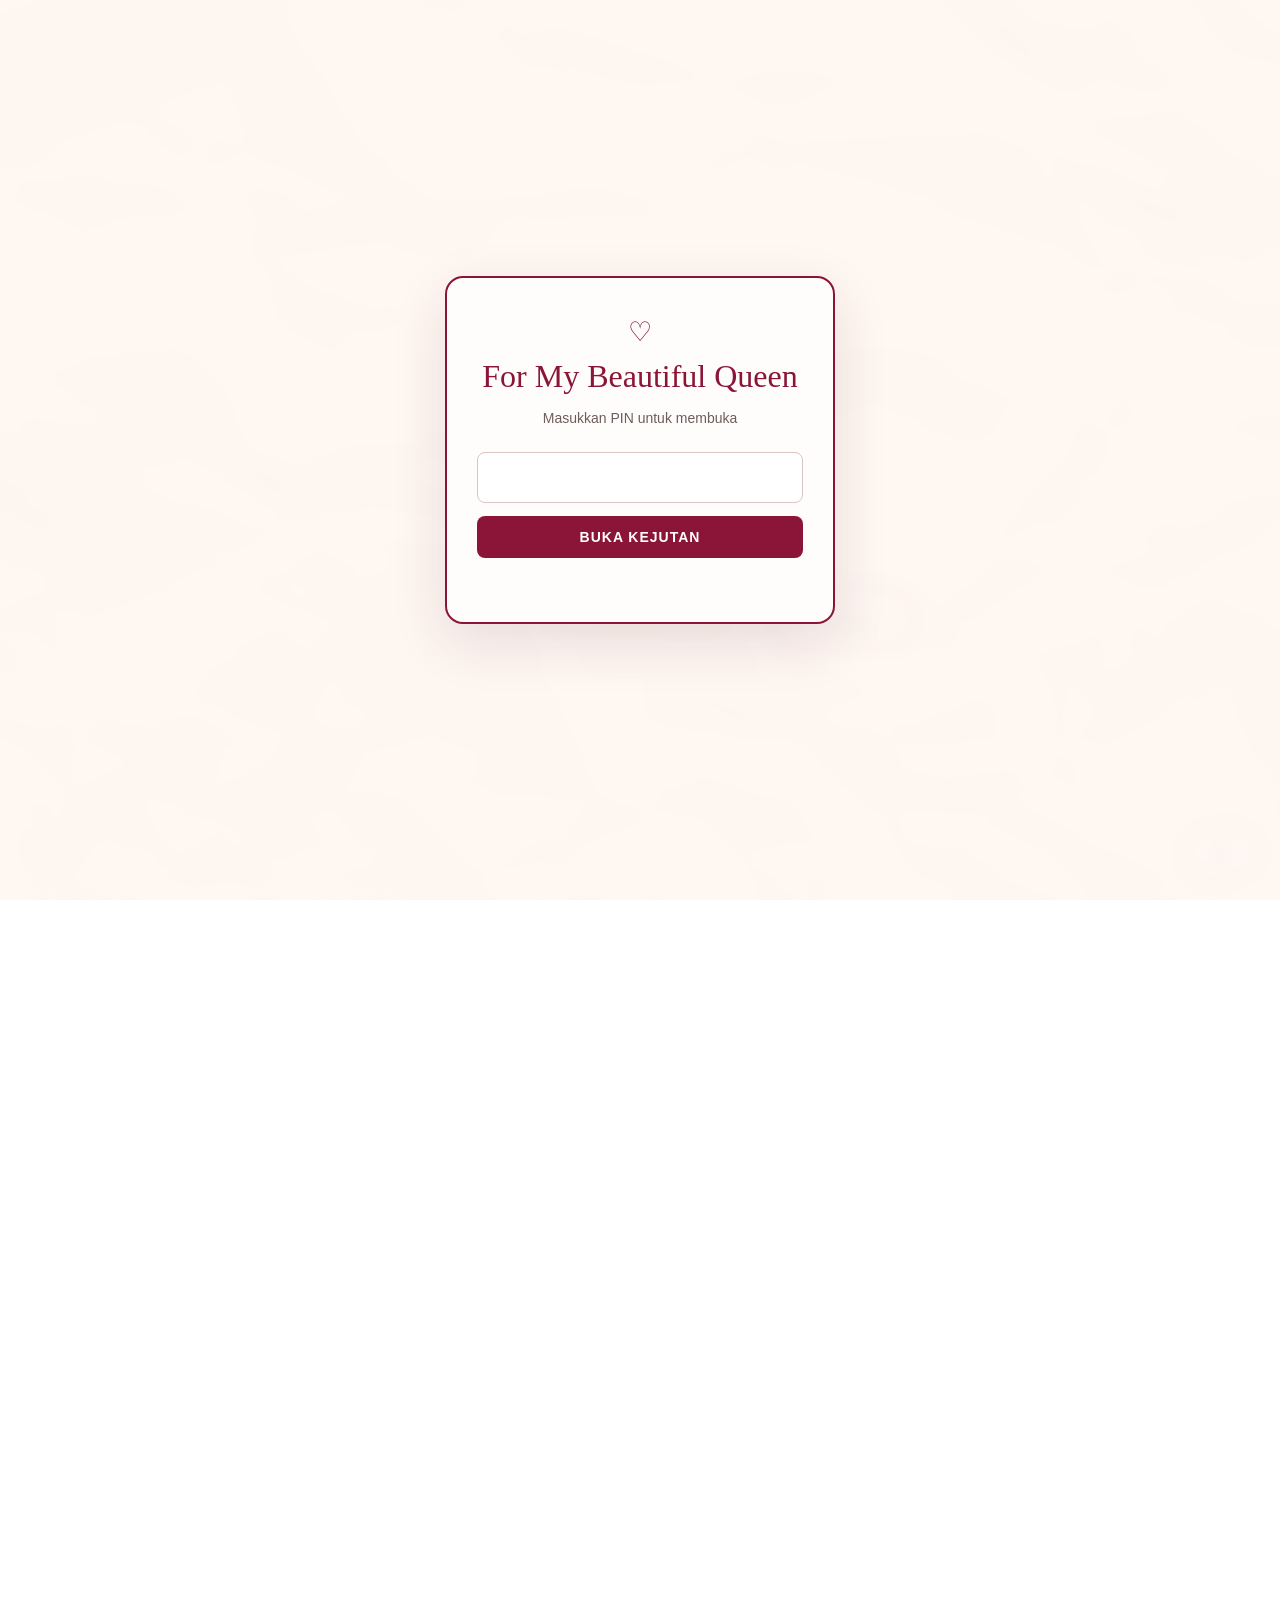
<file: index.html>
<!DOCTYPE html>
<html lang="id">
<head>
    <meta charset="UTF-8">
    <meta name="viewport" content="width=device-width, initial-scale=1.0">
    <title>For My Beautiful Queen</title>
    <link rel="stylesheet" href="style.css">
    <link rel="icon" type="image/png" href="love.png">
    <style>
        #pinGate {
            position: fixed;
            inset: 0;
            z-index: 3000;
            display: grid;
            place-items: center;
            padding: 24px;
            background: rgba(255, 247, 242, .96);
            backdrop-filter: blur(8px);
        }

        #pinGate[hidden] {
            display: none;
        }

        .pin-card {
            width: min(100%, 390px);
            padding: 38px 30px 32px;
            border: 2px solid #8B1538;
            border-radius: 18px;
            background: #fffdfb;
            box-shadow: 0 18px 55px rgba(75, 27, 43, .12);
            text-align: center;
        }

        .pin-mark {
            margin: 0 0 10px;
            color: #8B1538;
            font-size: 27px;
        }

        .pin-card h1 {
            margin: 0;
            color: #8B1538;
            font-family: Georgia, serif;
            font-size: 32px;
            font-weight: 500;
        }

        .pin-card p {
            margin: 12px 0 22px;
            color: #6f5c5c;
            font-size: 14px;
            line-height: 1.6;
        }

        .pin-card input {
            width: 100%;
            padding: 13px;
            border: 1px solid #d9c5c6;
            border-radius: 8px;
            background: #fff;
            font: inherit;
            font-size: 20px;
            letter-spacing: .35em;
            text-align: center;
        }

        .pin-card button {
            width: 100%;
            margin-top: 13px;
            padding: 13px 20px;
            border: 0;
            border-radius: 8px;
            background: #8B1538;
            color: #fff;
        }

        .pin-error {
            min-height: 20px;
            margin: 12px 0 0 !important;
            color: #a32039 !important;
            font-size: 12px !important;
        }

        #birthdayIntro {
            position: fixed;
            inset: 0;
            z-index: 2000;
            display: none;
            width: 100% !important;
            height: 100% !important;
            max-width: none !important;
            border: 0;
            border-radius: 0;
            background: #fff;
        }

        #birthdayIntro.is-visible {
            display: block;
        }
    </style>
</head>
<body>
    <section id="pinGate" aria-labelledby="pinTitle">
        <form class="pin-card" id="pinForm">
            <div class="pin-mark" aria-hidden="true">♡</div>
            <h1 id="pinTitle">For My Beautiful Queen</h1>
            <p>Masukkan PIN untuk membuka</p>
            <label class="sr-only" for="pinInput">PIN</label>
            <input id="pinInput" name="pin" type="password" inputmode="numeric" pattern="[0-9]*" maxlength="6" autocomplete="off" required>
            <button type="submit">BUKA KEJUTAN</button>
            <p class="pin-error" id="pinError" aria-live="polite"></p>
        </form>
    </section>
    <iframe id="birthdayIntro" title="Ucapan ulang tahun"></iframe>

    <!-- Musik -->
    <audio id="bgMusic" loop>
        <source src="dewi.mp3" type="audio/mpeg">
    </audio>

    <!-- buttonnya -->
    <div class="music-control" id="musicToggle">🔊</div>

    <!-- Page 1: -->
    <div class="page active" id="page1">
        <div class="character-img">
            <img src="pngtree-cute-cat-holding-a-bouquet-of-flowers-vector-png-image_15885046.png" alt="Character" style="width: 110%; height: 110%; object-fit: contain;">
        </div>
        <h1 class="main-title">Helloooo<br><span class="my-love">viiona</span></h1>
        <p class="subtitle">do you want to see your gift?</p>
        <div class="button-container">
            <button class="btn-yes" onclick="goToPage(2)">YES PLEASE</button>
            <button class="btn-no" id="btnNo">NO THANKS</button>
        </div>
    </div>

    <!-- Page 2:  -->
    <div class="page" id="page2">
        <h2>THESE ARE FOR YOU!</h2>
        <p class="page2-subtitle">I hope you like it, I love you!</p>
        <div class="icons-grid">
            <div class="icon-item" onclick="goToPage(3)">
                <div class="icon-circle">
                    <img src="img/logop.png" alt="Photos" style="width: 150%; height: 150%; object-fit: contain;">
                </div>
            </div>
            <div class="icon-item" onclick="goToPage(4)">
                <div class="icon-circle">
                    <img src="img/logo b.png" alt="Flowers" style="width: 150%; height: 150%; object-fit: contain;">
                </div>
            </div>
            <div class="icon-item" onclick="goToPage(5)">
                <div class="icon-circle">
                    <img src="img/logo k.png" alt="Locks" style="width: 150%; height: 150%; object-fit: contain;">
                </div>
            </div>
            <div class="icon-item" onclick="goToPage(6)">
                <div class="icon-circle">
                    <img src="img/logo s.png" alt="Letters" style="width: 150%; height: 150%; object-fit: contain;">
                </div>
            </div>
            <div class="icon-item" onclick="goToPage(7)">
                <div class="icon-circle">
                    <img src="love.png" alt="Reasons I love you" style="width: 100%; height: 100%; object-fit: contain;">
                </div>
            </div>
            <div class="icon-item" onclick="goToPage(8)">
                <div class="icon-circle plans-icon" aria-label="Things I want to do with you,,,">♡</div>
            </div>
        </div>
        <section class="project-invitation" aria-labelledby="projectInvitationTitle">
            <p class="invitation-eyebrow">DATEE WITH MEEE</p>
            <h3 id="projectInvitationTitle">Sabtu, 24 Oktober</h3>
            <p class="invitation-time">Pukul 12.00 WIB · ♡</p>
            <div class="countdown" id="eventCountdown" aria-label="Hitung mundur menuju acara">
                <div><span id="countdownDays">00</span><small>hari</small></div>
                <div><span id="countdownHours">00</span><small>jam</small></div>
                <div><span id="countdownMinutes">00</span><small>menit</small></div>
                <div><span id="countdownSeconds">00</span><small>detik</small></div>
            </div>
            <p class="countdown-status" id="countdownStatus" aria-live="polite"></p>
            <button class="join-invitation" id="joinInvitation" type="button">Mau ikut ♡</button>
        </section>
        <div class="bottom-line"></div>
    </div>

    <!-- page 3 -->
    <div class="page" id="page3">
        <div class="photos-container">
            <div class="photos-grid-scattered">
                <!-- kiri -->
                <div class="photo-group left-group">
                    <div class="photo-item" style="transform: rotate(-8deg);">
                        <div class="photo-box">
                            <img src="img/133ef2f8-ed55-4d46-a568-4f891aac5624.jpg" alt="Memory 1">
                        </div>
                        <div class="photo-arrow">→</div>
                        <div class="photo-text">my fav picture</div>
                    </div>
                    <div class="photo-item" style="transform: rotate(5deg); margin-top: -30px;">
                        <div class="photo-box">
                            <img src="img/ac027c27-35c3-4701-9058-bf70508dca2a.jpg" alt="Memory 2">
                        </div>
                        <div class="photo-arrow">→</div>
                        <div class="photo-text">receiving flowers from me</div>
                    </div>
                    <div class="photo-item" style="transform: rotate(-3deg); margin-top: -20px;">
                        <div class="photo-box">
                            <img src="img/2337bb67-48e8-4f26-81f4-8dac4400fdda.jpg" alt="Memory 3">
                        </div>
                        <div class="photo-arrow">→</div>
                        <div class="photo-text"></div>
                    </div>
                </div>

                <!-- foto tengah-->
                <div class="photo-group center-group">
                    <div class="photo-item-vertical">
                        <div class="photo-box-vertical">
                            <img src="img/394eb26d-2a5c-4334-94a7-695d4a89da98.jpg" alt="Memory 4">
                        </div>
                    </div>
                    <div class="photo-item-vertical">
                        <div class="photo-box-vertical">
                            <img src="img/b03ba4ee-260b-41bd-85c9-19e410178c2c.jpg" alt="Memory 5">
                        </div>
                    </div>
                    <div class="photo-item-vertical">
                        <div class="photo-box-vertical">
                            <img src="img/63dcd6fb-333c-4aaf-84f4-b04a1020b126.jpg" alt="Memory 6">
                        </div>
                    </div>
                </div>

                <!-- kanan -->
                <div class="photo-group right-group">
                    <div class="photo-item" style="transform: rotate(6deg);">
                        <div class="photo-box">
                            <img src="img/84e8341b-0e27-4ebc-9ce4-cf4df8c20753.jpg" alt="Memory 7">
                        </div>
                        <div class="photo-arrow left-arrow">←</div>
                        <div class="photo-text">her smile has been sweet since she was little</div>
                    </div>
                    <div class="photo-item" style="transform: rotate(-4deg); margin-top: -30px;">
                        <div class="photo-box">
                            <img src="img/fff3dd40-9a5c-4aba-bf21-718f366ddc58.jpg" alt="Memory 8">
                        </div>
                        <div class="photo-arrow left-arrow">←</div>
                        <div class="photo-text">little princess</div>
                    </div>
                    <div class="photo-item" style="transform: rotate(7deg); margin-top: -20px;">
                        <div class="photo-box">
                            <img src="img/9adf7d99-2bb0-4032-8e4f-611bfbe41588.jpg" alt="Memory 9">
                        </div>
                        <div class="photo-arrow left-arrow">←</div>
                        <div class="photo-text"></div>
                    </div>
                </div>
            </div>
        </div>
        <div class="bottom-line"></div>
        <h2 class="page-title">Captured Memories</h2>
        <button class="btn-return" onclick="goToPage(2)">RETURN</button>
        <div class="bottom-line"></div>
    </div>

    <!-- Page 4:  -->
    <div class="page" id="page4">
        <div class="flowers-container">
            <div class="flower-messages-container">
                <!-- kiri -->
                <div class="left-messages">
                    <div class="flower-message bubble-left">You're as beautiful as a bouquet of freshly bloomed flowers</div>
                    <div class="flower-message bubble-left">Being around you feels like walking through a field of flowers</div>
                    <div class="flower-message bubble-left">You brighten up the day just like a bunch of blooming flowers</div>
                    <div class="flower-message bubble-left">Your kindness spreads like the scent of flowers in the spring</div>
                    <div class="flower-message bubble-left">You're as lovely as a garden full of flowers after the rain</div>
                </div>

                <!-- flower -->
                <div class="flower-center-wrapper">
                    <div class="flower-center">
                        <img src="img/lily.png" alt="Flower Bouquet" style="width: 135%; height: 135%; object-fit: contain;margin-left: -12px;">
                    </div>
                    <div class="flower-label-box">
                        <div class="flower-label">FLOWER</div>
                        <div class="flower-name">Lily</div>
                    </div>
                </div>

                <!-- kanan -->
                <div class="right-messages">
                    <div class="flower-message bubble-right">Spending time with you is like receiving a surprise bouquet</div>
                    <div class="flower-message bubble-right">Just like flowers, you make everything around you more vibrant</div>
                    <div class="flower-message bubble-right">Your presence is as comforting as holding a warm bouquet close</div>
                    <div class="flower-message bubble-right">You bring color to life, the way flowers bring color to the earth</div>
                    <div class="flower-message bubble-right">You're as gentle and graceful as petals dancing in the breeze</div>
                </div>
            </div>
        </div>
        <div class="bottom-line"></div>
        <h2 class="page-title">Favorite Flowers</h2>
        <button class="btn-return" onclick="goToPage(2)">RETURN</button>
        <div class="bottom-line"></div>
    </div>

    <!-- Page 5:  -->
    <div class="page" id="page5">
        <p class="song-intro">this song reminds me of you (>ᴗ<)</p>
        <div class="video-container">
            <iframe
                class="youtube-player"
                src="https://www.youtube-nocookie.com/embed/CVEPAN2eLYg"
                title="Bukan Pujangga - Base Jam"
                allow="accelerometer; autoplay; clipboard-write; encrypted-media; gyroscope; picture-in-picture; web-share"
                referrerpolicy="strict-origin-when-cross-origin"
                allowfullscreen>
            </iframe>
        </div>
        <h3 class="song-title">- Bukan Pujangga - Base Jam </h3>
        <button class="song-time-btn">secret message: 1:16 - 2:00</button>
        <div class="bottom-line"></div>
        <h2 class="page-title">Song About You</h2>
        <button class="btn-return" onclick="goToPage(2)">RETURN</button>
        <div class="bottom-line"></div>
    </div>

    <!-- Page 6: Message -->
    <div class="page" id="page6">
        <h2 class="message-title">HAPPY READING, MY LOVE!</h2>
        <div class="message-content">
            <p> </p>
            
            <p>Happy 16th birthday, my sweetest Viona. ♡<br><br>

Today is all about you, the girl who somehow found her way into my heart and made it feel like the most beautiful place in the world. I wish I could put into words how grateful I am to have you in my life, but even a thousand letters would never be enough to explain how special you are to me.<br><br>

As you turn sixteen, I hope life treats you with the same kindness you give to everyone around you. May your days be filled with little things that make you happy, unexpected moments that make you smile, and dreams that slowly turn into beautiful realities. And whenever life feels a little too heavy, I hope you remember that you don't have to figure everything out all at once. You're allowed to grow at your own pace, make mistakes, and discover the world in your own way.<br><br>

If there's one thing I wish for you, it's that you could see yourself through my eyes, even just for a moment. Maybe then you'd understand why your smile means so much to me, why the smallest things about you can make my day, and why being able to call you mine is something I'll never take for granted. You don't have to be perfect to be loved, Viona. You already mean so much to me just by being yourself.<br><br>

Sometimes, I catch myself imagining all the little adventures waiting for us in the future. Walking through unfamiliar streets in a city we've always wanted to visit, collecting memories from places we've never been, taking silly photobooth pictures that we'll probably laugh at years later, and spending ordinary days together that somehow become our favorite memories. I don't just want the big, exciting moments with you. I want the simple ones, too, because I think even the most ordinary day could become something beautiful with you in it.<br><br>

I know we can't predict everything that life has planned for us, but I hope we keep choosing to understand each other, to grow together, and to make more room for each other's dreams. I hope that as we get older, we'll have more stories to tell, more pictures to look back on, and more reasons to be grateful that our paths crossed.<br><br>

So, my love, here's to your sixteenth birthday and all the beautiful things waiting for you ahead. I hope this year brings you closer to the person you dream of becoming. I'll always be proud of you for trying, for growing, and for being the wonderful girl that you are. And on the days when you forget how amazing you are, I hope I can remind you.<br><br>

Thank you for being a part of my story and for letting me be a part of yours. If I could make one birthday wish for myself, it would be to have many more chances to celebrate you, to see you happy, and to create memories with you that we'll carry in our hearts for years to come.<br><br>

Happy 16th birthday, my love, my favorite person, and my sweetest Viona. I hope today reminds you of just how loved you are. No matter how much the world changes and how many new chapters we have yet to write, I hope we keep finding our way into each other's happiest memories.<br><br>

I love you, more than I could ever fit into a birthday message. Today is your special day, but having you in my life feels like a gift to me, too. ♡</p>
            
            <p class="signature">Raffasya Javas Niscala W,<br>Made With Heart❤️</p>
        </div>
        <div class="bottom-line"></div>
        <h2 class="page-title">Message for my love</h2>
        <button class="btn-return" onclick="goToPage(2)">RETURN</button>
        <div class="bottom-line"></div>
    </div>

    <!-- Page 7: Reasons -->
    <div class="page" id="page7">
        <h2 class="page-title reasons-title">Reasons I Love You</h2>
        <p class="reasons-intro">A few things I really like about you.</p>
        <div class="reasons-grid">
            <article class="reason-card reason-card-one">
                <div class="reason-photo">
                    <img src="img/foto1.jpg" alt="viionaa cantik">
                </div>
                <span class="reason-number">01</span>
                <p>You're really beautiful, inside and out.</p>
            </article>
            <article class="reason-card reason-card-two">
                <div class="reason-photo">
                    <img src="img/foto2.jpg" alt="viiona cantik">
                </div>
                <span class="reason-number">02</span>
                <p>You're kind and thoughtful to the people around you.</p>
            </article>
            <article class="reason-card reason-card-three">
                <div class="reason-photo">
                    <img src="img/foto3.jpg" alt="viiona cantik">
                </div>
                <span class="reason-number">03</span>
                <p>Your smile and laugh make ordinary days better.</p>
            </article>
        </div>
        <p class="reasons-note">And, of course, many more little things ♡</p>
        <button class="btn-return" onclick="goToPage(2)">RETURN</button>
    </div>

    <!-- Page 8: Things I want to do together -->
    <div class="page" id="page8">
        <h2 class="page-title plans-title">Things I want to do with you</h2>
        <p class="plans-intro">A few little dreams I hope we get to share ♡</p>
        <div class="plans-grid">
            <article class="plan-card plan-card-one">
                <span class="plan-number">01</span>
                <span class="plan-icon" aria-hidden="true">✈</span>
                <h3>Go to New York with you.</h3>
            </article>
            <article class="plan-card plan-card-two">
                <span class="plan-number">02</span>
                <span class="plan-icon" aria-hidden="true">🌍</span>
                <h3>Travel the whole world together.</h3>
            </article>
            <article class="plan-card plan-card-three">
                <span class="plan-number">03</span>
                <span class="plan-icon" aria-hidden="true">⌂</span>
                <h3>Live together someday.</h3>
            </article>
            <article class="plan-card plan-card-four">
                <span class="plan-number">04</span>
                <span class="plan-icon" aria-hidden="true">♡</span>
                <h3>Hug you for a really, really long time.</h3>
            </article>
            <article class="plan-card">
                <span class="plan-number">05</span>
                <span class="plan-icon" aria-hidden="true">☾</span>
                <h3>Fall asleep in your arms.</h3>
            </article>
            <article class="plan-card">
                <span class="plan-number">06</span>
                <span class="plan-icon" aria-hidden="true">📷</span>
                <h3>Take pictures of every little moment.</h3>
            </article>
            <article class="plan-card">
                <span class="plan-number">07</span>
                <span class="plan-icon" aria-hidden="true">✧</span>
                <h3>Go on spontaneous adventures together.</h3>
            </article>
            <article class="plan-card">
                <span class="plan-number">08</span>
                <span class="plan-icon" aria-hidden="true">🎂</span>
                <h3>Celebrate all your birthdays together.</h3>
            </article>
            <article class="plan-card">
                <span class="plan-number">09</span>
                <span class="plan-icon" aria-hidden="true">∞</span>
                <h3>Grow old and spend my life with you.</h3>
            </article>
            <article class="plan-card">
                <span class="plan-number">10</span>
                <span class="plan-icon" aria-hidden="true">♡</span>
                <h3>Take photobooth pictures in every place we visit ♡</h3>
            </article>
        </div>
        <p class="plans-note">One day at a time, with you ♡</p>
        <button class="btn-return" onclick="goToPage(2)">RETURN</button>
    </div>


            
        </div>
    </div>

    <script src="script.js"></script>
</body>
</html>
</file>
<file: style.css>
* {
    margin: 0;
    padding: 0;
    box-sizing: border-box;
}

body {
    font-family: 'Comic Sans MS', 'Arial', sans-serif;
    background: url('background.png') center/cover fixed;
    overflow-x: hidden;
    position: relative;
    min-height: 100vh;
}

/* background */
body::before {
    content: '';
    position: fixed;
    top: 0;
    left: 0;
    width: 100%;
    height: 100%;
    z-index: -1;
}

.page {
    min-height: 100vh;
    display: flex;
    flex-direction: column;
    align-items: center;
    justify-content: center;
    padding: 40px 20px;
    opacity: 0;
    transform: translateY(30px);
    transition: opacity 0.6s ease, transform 0.6s ease;
    position: absolute;
    width: 100%;
    top: 0;
    left: 0;
    pointer-events: none;
}

.page.active {
    opacity: 1;
    transform: translateY(0);
    position: relative;
    pointer-events: all;
}

/* ========== PAGE 1:  ========== */
.character-img {
    width: 150px;
    height: 150px;
    margin-bottom: 2px;
}

.main-title {
    font-size: 48px;
    color: #000;
    text-align: center;
    margin-bottom: 5px;
    font-weight: normal;
    line-height: 1.2;
}

.my-love {
    color: #8B1538;
    font-weight: bold;
}

.subtitle {
    font-size: 16px;
    color: #666;
    text-align: center;
    margin-bottom: 30px;
}

.button-container {
    display: flex;
    gap: 20px;
    position: relative;
}

button {
    padding: 12px 40px;
    font-size: 14px;
    font-weight: bold;
    border: 3px solid #8B1538;
    border-radius: 30px;
    cursor: pointer;
    transition: all 0.3s ease;
    background: transparent;
    color: #000;
    text-transform: uppercase;
    letter-spacing: 1px;
}

.btn-yes:hover {
    background: #8B1538;
    color: white;
}

.btn-no {
    position: absolute;
    left: 220px;
}

/* ========== PAGE 2:  ========== */
h2 {
    font-size: 42px;
    color: #8B1538;
    margin-bottom: 10px;
    text-align: center;
    font-weight: bold;
    text-transform: uppercase;
}

.page2-subtitle {
    font-size: 16px;
    color: #000;
    margin-bottom: 50px;
    text-align: center;
}

.icons-grid {
    display: grid;
    grid-template-columns: repeat(2, 1fr);
    gap: 40px;
    margin-bottom: 30px;
}

.icon-item {
    display: flex;
    flex-direction: column;
    align-items: center;
    cursor: pointer;
    transition: transform 0.3s ease;
}

.icon-item:hover {
    transform: scale(1.05);
}

.icon-circle {
    width: 150px;
    height: 150px;
    background: white;
    border: 5px solid #8B1538;
    border-radius: 20px;
    display: flex;
    align-items: center;
    justify-content: center;
    padding: 20px;
}

.plans-icon {
    color: #8B1538;
    font-family: Georgia, serif;
    font-size: 76px;
    line-height: 1;
}

.project-invitation {
    width: min(100%, 560px);
    margin: 4px auto 22px;
    padding: 22px 24px;
    border: 2px solid #8B1538;
    border-radius: 22px;
    background: rgba(255, 255, 255, .92);
    box-shadow: 0 12px 30px rgba(82, 25, 46, .12);
    text-align: center;
    animation: invitation-appear .7s ease both;
}

.invitation-eyebrow {
    margin: 0 0 6px;
    color: #8B1538;
    font-size: 11px;
    font-weight: bold;
    letter-spacing: 2px;
}

.project-invitation h3 {
    margin: 0;
    color: #8B1538;
    font-family: Georgia, serif;
    font-size: clamp(24px, 5vw, 34px);
}

.invitation-time {
    margin: 7px 0 15px;
    color: #66585b;
    font-size: 14px;
}

.countdown {
    display: flex;
    justify-content: center;
    gap: 10px;
}

.countdown > div {
    display: flex;
    min-width: 64px;
    flex-direction: column;
    padding: 8px 10px;
    border-radius: 12px;
    background: #f8e9ee;
}

.countdown span {
    color: #8B1538;
    font-size: 23px;
    font-weight: bold;
    font-variant-numeric: tabular-nums;
}

.countdown small {
    color: #755c65;
    font-size: 11px;
}

.countdown-status {
    min-height: 16px;
    margin: 8px 0 0;
    color: #755c65;
    font-size: 12px;
}

.join-invitation {
    margin-top: 7px;
    padding: 11px 26px;
    border: 0;
    border-radius: 30px;
    background: #8B1538;
    color: white;
    cursor: pointer;
    font: inherit;
    font-weight: bold;
    transition: background .2s ease, transform .2s ease;
}

.join-invitation:hover {
    transform: translateY(-2px);
    background: #a52b50;
}

@keyframes invitation-appear {
    from { opacity: 0; transform: translateY(16px); }
    to { opacity: 1; transform: translateY(0); }
}

.bottom-line {
    width: 100%;
    max-width: 1200px;
    height: 2px;
    background: repeating-linear-gradient(
        to right,
        #8B1538 0px,
        #8B1538 10px,
        transparent 10px,
        transparent 20px
    );
    margin: 30px 0;
}

/* ========== PAGE 3: ========== */
.photos-container {
    width: 100%;
    max-width: 1200px;
    margin-bottom: 30px;
}

.photos-grid-scattered {
    display: flex;
    justify-content: space-between;
    align-items: center;
    gap: 30px;
    padding: 0 50px;
}

.photo-group {
    display: flex;
    flex-direction: column;
    gap: 20px;
}

.left-group, .right-group {
    flex: 1;
}

.center-group {
    display: flex;
    flex-direction: row;
    gap: 10px;
    flex: 0.8;
}

.photo-item {
    position: relative;
    display: flex;
    align-items: center;
    gap: 15px;
}

.photo-box {
    width: 200px;
    height: 200px;
    background: white;
    border: 8px solid #8B1538;
    border-bottom-width: 40px;
    display: flex;
    align-items: center;
    justify-content: center;
    overflow: hidden;
}

.photo-box img {
    width: 100%;
    height: 100%;
    object-fit: cover;
}

.photo-item-vertical {
    display: flex;
    flex-direction: column;
}

.photo-box-vertical {
    width: 120px;
    height: 180px;
    background: white;
    border: 8px solid #8B1538;
    border-bottom-width: 30px;
    display: flex;
    align-items: center;
    justify-content: center;
    overflow: hidden;
}

.photo-box-vertical img {
    width: 100%;
    height: 100%;
    object-fit: cover;
}

.photo-arrow {
    font-size: 24px;
    color: #8B1538;
    font-weight: bold;
}

.left-arrow {
    order: -1;
}

.photo-text {
    font-size: 14px;
    color: #8B1538;
    font-style: italic;
}

.page-title {
    font-size: 42px;
    color: #8B1538;
    margin: 20px 0;
    text-align: center;
    font-weight: bold;
}

.btn-return {
    background: transparent;
    color: #000;
    margin: 20px 0;
    padding: 10px 40px;
    border: 3px solid #8B1538;
    border-radius: 30px;
    text-transform: uppercase;
}

.btn-return:hover {
    background: #8B1538;
    color: white;
}

/* ========== PAGE 4:  ========== */
.flowers-container {
    max-width: 1200px;
    width: 100%;
    margin-bottom: 30px;
}

.flower-messages-container {
    display: flex;
    justify-content: space-between;
    align-items: center;
    gap: 50px;
    padding: 0 30px;
}

.left-messages, .right-messages {
    flex: 1;
    display: flex;
    flex-direction: column;
    gap: 20px;
}

.flower-message {
    background: white;
    border: 3px solid #8B1538;
    padding: 15px 20px;
    border-radius: 25px;
    font-size: 13px;
    color: #000;
    line-height: 1.6;
    position: relative;
}

.bubble-left {
    border-radius: 25px 25px 25px 5px;
    margin-right: 30px;
}

.bubble-right {
    border-radius: 25px 25px 5px 25px;
    margin-left: 30px;
}

.flower-center-wrapper {
    flex: 0.8;
    display: flex;
    flex-direction: column;
    align-items: center;
}

.flower-center {
    width: 300px;
    height: 300px;
    background: white;
    border: 5px solid #8B1538;
    border-radius: 50% 50% 0 0;
    display: flex;
    align-items: center;
    justify-content: center;
    padding: 20px;
    margin-bottom: -5px;
}

.flower-label-box {
    background: white;
    border: 5px solid #8B1538;
    border-top: none;
    padding: 20px 60px;
    text-align: center;
    border-radius: 0 0 30px 30px;
}

.flower-label {
    font-size: 14px;
    color: #000;
    text-transform: uppercase;
    letter-spacing: 2px;
    margin-bottom: 5px;
}

.flower-name {
    font-size: 22px;
    color: #8B1538;
    font-weight: bold;
}

/* ========== PAGE 5: ========== */
.song-intro {
    font-size: 18px;
    color: #000;
    margin-bottom: 30px;
    text-align: center;
}

.video-container {
    width: 700px;
    max-width: 90%;
    margin-bottom: 20px;
}

.youtube-player {
    display: block;
    width: 100%;
    height: auto;
    aspect-ratio: 16 / 9;
    border: 8px solid #000;
    border-radius: 20px;
    background: #333;
}

.video-placeholder {
    width: 100%;
    height: 400px;
    background: #333;
    border: 8px solid #000;
    border-radius: 20px;
    display: flex;
    align-items: center;
    justify-content: center;
    cursor: pointer;
    position: relative;
}

.play-button-only {
    display: flex;
    align-items: center;
    justify-content: center;
    font-size: 60px;
    width: 80px;
    height: 80px;
    border-radius: 50%;
    border: 5px solid #ffffff4d;
    color: #ffffff;
    text-decoration: none;
    transition: all 0.3s ease;
    background: #ffffff4d;
    margin: auto 30px auto; 
}

.song-title {
    font-size: 20px;
    color: #8B1538;
    margin-bottom: 15px;
    text-align: center;
    font-weight: bold;
}

.song-time-btn {
    background: #8B1538;
    color: white;
    padding: 10px 30px;
    border: none;
    border-radius: 30px;
    font-size: 14px;
    margin-bottom: 30px;
}

/* ========== PAGE 6: MESSAGE ========== */
.message-title {
    font-size: 32px;
    color: #000;
    margin-bottom: 30px;
    text-align: left;
    font-weight: bold;
    max-width: 900px;
    width: 100%;
}

.message-content {
    max-width: 900px;
    width: 100%;
    text-align: left;
    margin-bottom: 30px;
}

.message-content p {
    font-size: 16px;
    color: #000;
    line-height: 1.8;
    margin-bottom: 20px;
}

.signature {
    text-align: right;
    font-style: italic;
    margin-top: 30px;
}

/* Music Control */
.music-control {
    position: fixed;
    bottom: 20px;
    right: 20px;
    background: white;
    padding: 10px 20px;
    border-radius: 30px;
    border: 3px solid #8B1538;
    cursor: pointer;
    font-size: 24px;
    z-index: 1000;
    transition: all 0.3s ease;
}

.music-control:hover {
    background: #8B1538;
}

/* YouTube Popup */
.popup-overlay {
    display: none;
    position: fixed;
    top: 0;
    left: 0;
    width: 100%;
    height: 100%;
    background: rgba(0, 0, 0, 0.9);
    z-index: 2000;
    align-items: center;
    justify-content: center;
}

.popup-overlay.active {
    display: flex;
}

.popup-content {
    background: white;
    padding: 20px;
    border-radius: 15px;
    max-width: 90%;
}

.popup-close {
    text-align: right;
    font-size: 40px;
    cursor: pointer;
    margin-bottom: 10px;
    color: #8B1538;
}

iframe {
    width: 800px;
    height: 450px;
    max-width: 100%;
    border: none;
    border-radius: 10px;
}

/* Responsive */
@media (max-width: 1024px) {
    .photos-grid-scattered {
        flex-direction: column;
        padding: 0 20px;
    }

    .flower-messages-container {
        flex-direction: column;
    }

    .left-messages, .right-messages {
        width: 100%;
    }

    .bubble-left, .bubble-right {
        margin: 0;
    }
}

@media (max-width: 768px) {
    .main-title {
        font-size: 36px;
    }

    h2 {
        font-size: 32px;
    }

    .icons-grid {
        gap: 30px;
    }

    .icon-circle {
        width: 120px;
        height: 120px;
    }

    .project-invitation {
        padding: 18px 12px;
    }

    .countdown {
        gap: 6px;
    }

    .countdown > div {
        min-width: 54px;
        padding: 7px 6px;
    }

    .countdown span {
        font-size: 19px;
    }

    .photo-box {
        width: 150px;
        height: 150px;
    }

    iframe {
        height: 250px;
    }

    .video-placeholder {
        height: 300px;
    }
}

#pinTitle {
    margin: 0;
    color: #8B1538;
    font-family: Georgia, serif;
}

.sr-only {
    position: absolute;
    width: 1px;
    height: 1px;
    padding: 0;
    overflow: hidden;
    clip: rect(0, 0, 0, 0);
    white-space: nowrap;
    clip-path: inset(50%);
}

.reasons-intro {
    max-width: 520px;
    margin: 0 auto 28px;
    color: #66585b;
    font-size: 15px;
    line-height: 1.7;
    text-align: center;
}

.reasons-grid {
    display: grid;
    width: min(100%, 1050px);
    grid-template-columns: repeat(3, minmax(0, 1fr));
    gap: 24px;
    margin: 0 auto 20px;
}

.reason-card {
    position: relative;
    display: flex;
    min-height: 330px;
    flex-direction: column;
    padding: 14px 14px 20px;
    border: 1px solid rgba(139, 21, 56, .22);
    border-radius: 16px;
    background: rgba(255, 255, 255, .88);
    box-shadow: 0 12px 28px rgba(78, 27, 45, .09);
    transition: transform .3s ease, box-shadow .3s ease;
}

.page.active .reason-card {
    animation: reason-arrive .65s both;
}

.reason-card:hover {
    transform: translateY(-8px) rotate(0);
    box-shadow: 0 18px 36px rgba(78, 27, 45, .16);
}

.reason-card-one { transform: rotate(-2deg); animation-delay: .05s; }
.reason-card-two { transform: translateY(12px) rotate(1.5deg); animation-delay: .18s; }
.reason-card-three { transform: rotate(-1deg); animation-delay: .3s; }

.reason-photo {
    display: grid;
    height: 205px;
    place-items: center;
    overflow: hidden;
    border-radius: 10px;
    background: linear-gradient(145deg, #f7e6e7, #f8f2e9);
}

.reason-photo img {
    width: 100%;
    height: 100%;
    object-fit: contain;
    transition: transform .6s cubic-bezier(.2, .7, .25, 1);
}

.reason-card:hover .reason-photo img {
    transform: scale(1.06) rotate(-2deg);
}

.reason-number {
    margin-top: 15px;
    color: #8B1538;
    font-size: 10px;
    font-weight: bold;
    letter-spacing: 2px;
}

.reason-card p {
    margin: 8px 0 0;
    color: #3f3033;
    font-family: Georgia, serif;
    font-size: 18px;
    line-height: 1.5;
}

.reasons-note {
    margin: 20px 0 4px;
    color: #8B1538;
    font-family: Georgia, serif;
    font-size: 17px;
    font-style: italic;
    text-align: center;
}

.plans-intro {
    max-width: 560px;
    margin: 0 auto 28px;
    color: #66585b;
    font-size: 15px;
    line-height: 1.7;
    text-align: center;
}

.plans-grid {
    display: grid;
    width: min(100%, 1000px);
    grid-template-columns: repeat(4, minmax(0, 1fr));
    gap: 18px;
    margin: 0 auto 20px;
}

.plan-card {
    position: relative;
    display: flex;
    min-height: 245px;
    flex-direction: column;
    align-items: flex-start;
    padding: 20px 18px;
    border: 1px solid rgba(139, 21, 56, .2);
    border-radius: 16px;
    background: rgba(255, 255, 255, .88);
    box-shadow: 0 12px 28px rgba(78, 27, 45, .08);
    transition: transform .3s ease, box-shadow .3s ease;
}

.page.active .plan-card {
    animation: plan-arrive .6s both;
}

.plan-card:hover {
    transform: translateY(-7px);
    box-shadow: 0 18px 36px rgba(78, 27, 45, .14);
}

.plan-card-two { animation-delay: .1s; }
.plan-card-three { animation-delay: .2s; }
.plan-card-four { animation-delay: .3s; }

.plan-number {
    color: #8B1538;
    font-size: 10px;
    font-weight: bold;
    letter-spacing: 2px;
}

.plan-icon {
    display: grid;
    width: 54px;
    height: 54px;
    place-items: center;
    margin: 17px 0 13px;
    border-radius: 50%;
    background: #f8e9ee;
    font-size: 26px;
    transition: transform .3s ease;
}

.plan-card:hover .plan-icon {
    transform: rotate(-8deg) scale(1.08);
}

.plan-card h3 {
    margin: 0;
    color: #8B1538;
    font-family: Georgia, serif;
    font-size: 20px;
}

.plan-card p {
    margin: 8px 0 0;
    color: #66585b;
    font-size: 13px;
    line-height: 1.65;
}

.plans-note {
    margin: 20px 0 4px;
    color: #8B1538;
    font-family: Georgia, serif;
    font-size: 17px;
    font-style: italic;
    text-align: center;
}

@keyframes reason-arrive {
    from { opacity: 0; translate: 0 20px; }
    to { opacity: 1; translate: 0 0; }
}

@keyframes plan-arrive {
    from { opacity: 0; translate: 0 18px; }
    to { opacity: 1; translate: 0 0; }
}

@media (max-width: 768px) {
    .reasons-grid {
        max-width: 420px;
        grid-template-columns: 1fr;
        gap: 18px;
    }

    .reason-card {
        min-height: 0;
    }

    .reason-card-two {
        transform: rotate(1deg);
    }

    .plans-grid {
        max-width: 500px;
        grid-template-columns: repeat(2, minmax(0, 1fr));
        gap: 12px;
    }

    .plan-card {
        min-height: 230px;
        padding: 16px 14px;
    }

    .plan-card h3 {
        font-size: 18px;
    }

    .plan-card p {
        font-size: 12px;
    }
}

@media (max-width: 420px) {
    .plans-grid {
        grid-template-columns: 1fr;
        max-width: 360px;
    }

    .plan-card {
        min-height: 190px;
    }
}

@media (prefers-reduced-motion: reduce) {
    .reason-card, .plan-card,
    .reason-photo img {
        animation: none;
        transition: none;
    }
}
</file>
